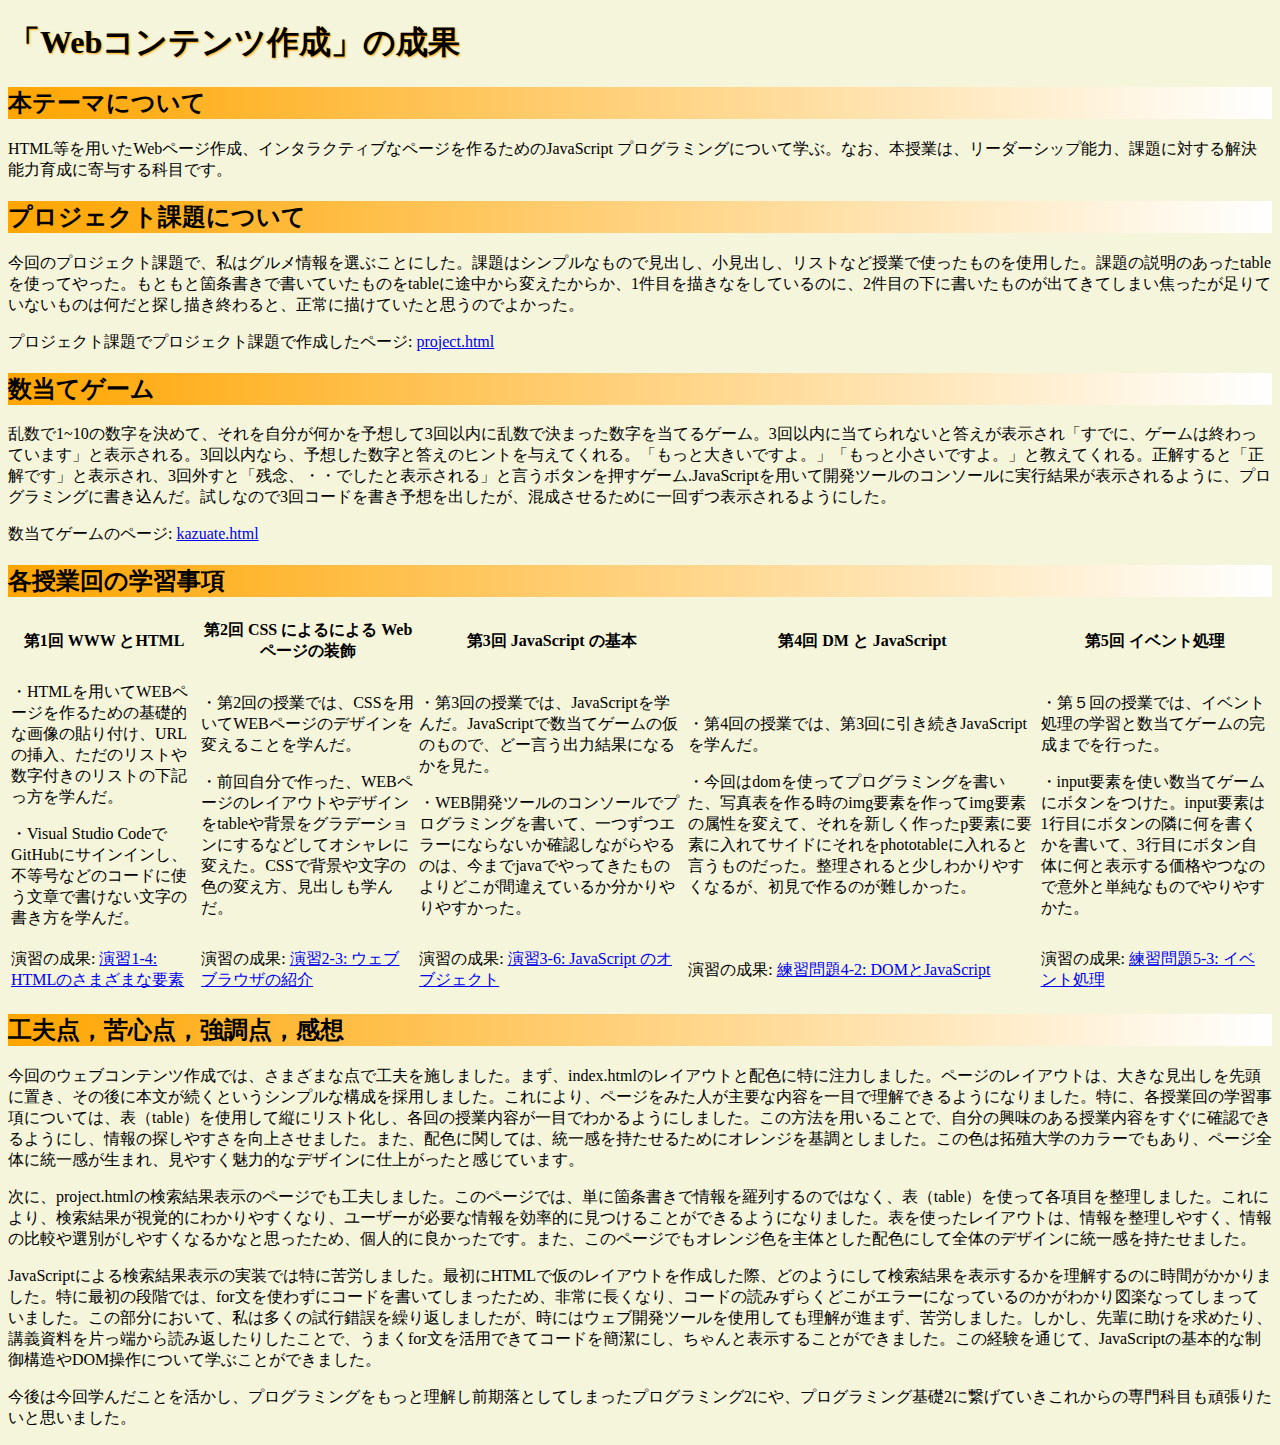
<file: index.html>
<!DOCTYPE html>
<html>
  <head>
    <meta charset="utf-8">
    <title>My test page</title>
    <link rel="stylesheet" href="style.css">
  </head>
  <body>
    <h1>「Webコンテンツ作成」の成果</h1>
    <h2>本テーマについて</h2>
      <p>HTML等を用いたWebページ作成、インタラクティブなページを作るためのJavaScript プログラミングについて学ぶ。なお、本授業は、リーダーシップ能力、課題に対する解決能力育成に寄与する科目です。</p>
    <h2>プロジェクト課題について</h2>
      <p>今回のプロジェクト課題で、私はグルメ情報を選ぶことにした。課題はシンプルなもので見出し、小見出し、リストなど授業で使ったものを使用した。課題の説明のあったtableを使ってやった。もともと箇条書きで書いていたものをtableに途中から変えたからか、1件目を描きなをしているのに、2件目の下に書いたものが出てきてしまい焦ったが足りていないものは何だと探し描き終わると、正常に描けていたと思うのでよかった。</p>
      <p>プロジェクト課題でプロジェクト課題で作成したページ: 
        <a href="https://g384682023.github.io/medialabo/project.html">project.html</a>
      </p>
    <h2>数当てゲーム</h2>
      <p>乱数で1~10の数字を決めて、それを自分が何かを予想して3回以内に乱数で決まった数字を当てるゲーム。3回以内に当てられないと答えが表示され「すでに、ゲームは終わっています」と表示される。3回以内なら、予想した数字と答えのヒントを与えてくれる。「もっと大きいですよ。」「もっと小さいですよ。」と教えてくれる。正解すると「正解です」と表示され、3回外すと「残念、・・でしたと表示される」と言うボタンを押すゲーム.JavaScriptを用いて開発ツールのコンソールに実行結果が表示されるように、プログラミングに書き込んだ。試しなので3回コードを書き予想を出したが、混成させるために一回ずつ表示されるようにした。</p>
      <p>数当てゲームのページ: 
        <a href="https://g384682023.github.io/medialabo/kazuate.html">kazuate.html</a>
      </p>
    <h2>各授業回の学習事項</h2>


    <table>
      <thead>
        <tr>
          <th scope="col">第1回 WWW とHTML</th>
          <th scope="col">第2回 CSS によるによる Webページの装飾</th>
          <th scope="col">第3回 JavaScript の基本</th>
          <th scope="col">第4回 DM と JavaScript</th>
          <th scope="col">第5回 イベント処理</th>
        </tr>
      </thead>
      <tbody>
        <tr>
          <td>
            <p>・HTMLを用いてWEBページを作るための基礎的な画像の貼り付け、URLの挿入、ただのリストや数字付きのリストの下記っ方を学んだ。</p>
            <p>・Visual Studio CodeでGitHubにサインインし、不等号などのコードに使う文章で書けない文字の書き方を学んだ。</p>
          </td>
          <td>
            <p>・第2回の授業では、CSSを用いてWEBページのデザインを変えることを学んだ。</p>
            <p>・前回自分で作った、WEBページのレイアウトやデザインをtableや背景をグラデーションにするなどしてオシャレに変えた。CSSで背景や文字の色の変え方、見出しも学んだ。</p>
          </td>
          <td>
            <P>・第3回の授業では、JavaScriptを学んだ。JavaScriptで数当てゲームの仮のもので、どー言う出力結果になるかを見た。</P>
            <p>・WEB開発ツールのコンソールでプログラミングを書いて、一つずつエラーにならないか確認しながらやるのは、今までjavaでやってきたものよりどこが間違えているか分かりやりやすかった。</P>
          </td>
          <td>
            <p>・第4回の授業では、第3回に引き続きJavaScriptを学んだ。</p>
            <p>・今回はdomを使ってプログラミングを書いた、写真表を作る時のimg要素を作ってimg要素の属性を変えて、それを新しく作ったp要素に要素に入れてサイドにそれをphototableに入れると言うものだった。整理されると少しわかりやすくなるが、初見で作るのが難しかった。</p>
          </td>
          <td>
            <p>・第５回の授業では、イベント処理の学習と数当てゲームの完成までを行った。</p>
            <p>・input要素を使い数当てゲームにボタンをつけた。input要素は1行目にボタンの隣に何を書くかを書いて、3行目にボタン自体に何と表示する価格やつなので意外と単純なものでやりやすかた。</p>
          </td>
        </tr>
        <tr>
          <td>
            演習の成果: 
          <a href="https://g384682023.github.io/medialabo/practice-html/elements.html">演習1-4: HTMLのさまざまな要素</a>
          </td>
          <td>
            演習の成果: 
          <a href="https://g384682023.github.io/medialabo/practice-css/browser-intro.html">演習2-3: ウェブブラウザの紹介</a>
          </td>
          <td>
            演習の成果: 
          <a href="https://g384682023.github.io/medialabo/practice-js/obj-practice.html">演習3-6: JavaScript のオブジェクト</a>
          </td>
          <td>
            演習の成果: 
          <a href="https://g384682023.github.io/medialabo/practice-dom/dom-exercise.html">練習問題4-2: DOMとJavaScript</a>
          </td>
          <td>
            演習の成果: 
          <a href="https://g384682023.github.io/medialabo/practice-event/event-list.html">練習問題5-3: イベント処理</a>
          </td>
        </tr>
      </tbody>
    </table>
    <h2>工夫点，苦心点，強調点，感想</h2>
      <p>今回のウェブコンテンツ作成では、さまざまな点で工夫を施しました。まず、index.htmlのレイアウトと配色に特に注力しました。ページのレイアウトは、大きな見出しを先頭に置き、その後に本文が続くというシンプルな構成を採用しました。これにより、ページをみた人が主要な内容を一目で理解できるようになりました。特に、各授業回の学習事項については、表（table）を使用して縦にリスト化し、各回の授業内容が一目でわかるようにしました。この方法を用いることで、自分の興味のある授業内容をすぐに確認できるようにし、情報の探しやすさを向上させました。また、配色に関しては、統一感を持たせるためにオレンジを基調としました。この色は拓殖大学のカラーでもあり、ページ全体に統一感が生まれ、見やすく魅力的なデザインに仕上がったと感じています。</p>
      <p>次に、project.htmlの検索結果表示のページでも工夫しました。このページでは、単に箇条書きで情報を羅列するのではなく、表（table）を使って各項目を整理しました。これにより、検索結果が視覚的にわかりやすくなり、ユーザーが必要な情報を効率的に見つけることができるようになりました。表を使ったレイアウトは、情報を整理しやすく、情報の比較や選別がしやすくなるかなと思ったため、個人的に良かったです。また、このページでもオレンジ色を主体とした配色にして全体のデザインに統一感を持たせました。</p>
      <p>JavaScriptによる検索結果表示の実装では特に苦労しました。最初にHTMLで仮のレイアウトを作成した際、どのようにして検索結果を表示するかを理解するのに時間がかかりました。特に最初の段階では、for文を使わずにコードを書いてしまったため、非常に長くなり、コードの読みずらくどこがエラーになっているのかがわかり図楽なってしまっていました。この部分において、私は多くの試行錯誤を繰り返しましたが、時にはウェブ開発ツールを使用しても理解が進まず、苦労しました。しかし、先輩に助けを求めたり、講義資料を片っ端から読み返したりしたことで、うまくfor文を活用できてコードを簡潔にし、ちゃんと表示することができました。この経験を通じて、JavaScriptの基本的な制御構造やDOM操作について学ぶことができました。</p>
      <p>今後は今回学んだことを活かし、プログラミングをもっと理解し前期落としてしまったプログラミング2にや、プログラミング基礎2に繋げていきこれからの専門科目も頑張りたいと思いました。</p>
  </body>
</html>
</file>
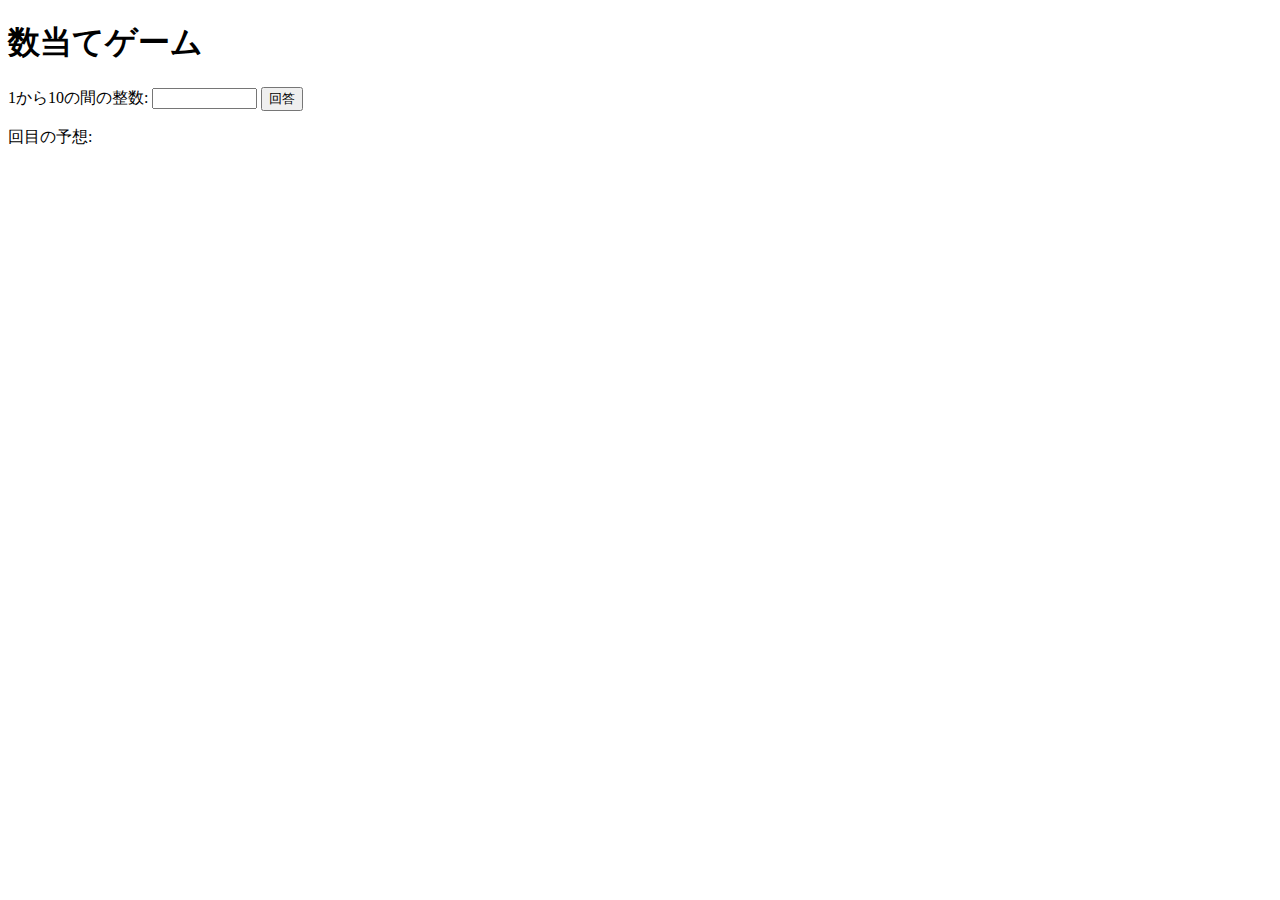
<file: kazuate.html>
<!DOCTYPE html>
<html>
  <head>
    <meta charset="utf-8">
    <title>数当てゲーム</title>
    <script src="kazuate.js" defer></script>
  </head>

  <body>
    <h1>数当てゲーム</h1>
    <label for="kaito">1から10の間の整数:</label>
    <input type="text" name="kaito" id="kaito" size="10">
    <button id="print">回答</button>
    <p><span id="kaisu"></span>回目の予想: <span id="answer"></span></p>
    <p id="result"></p>
  </body>
</html>
</file>
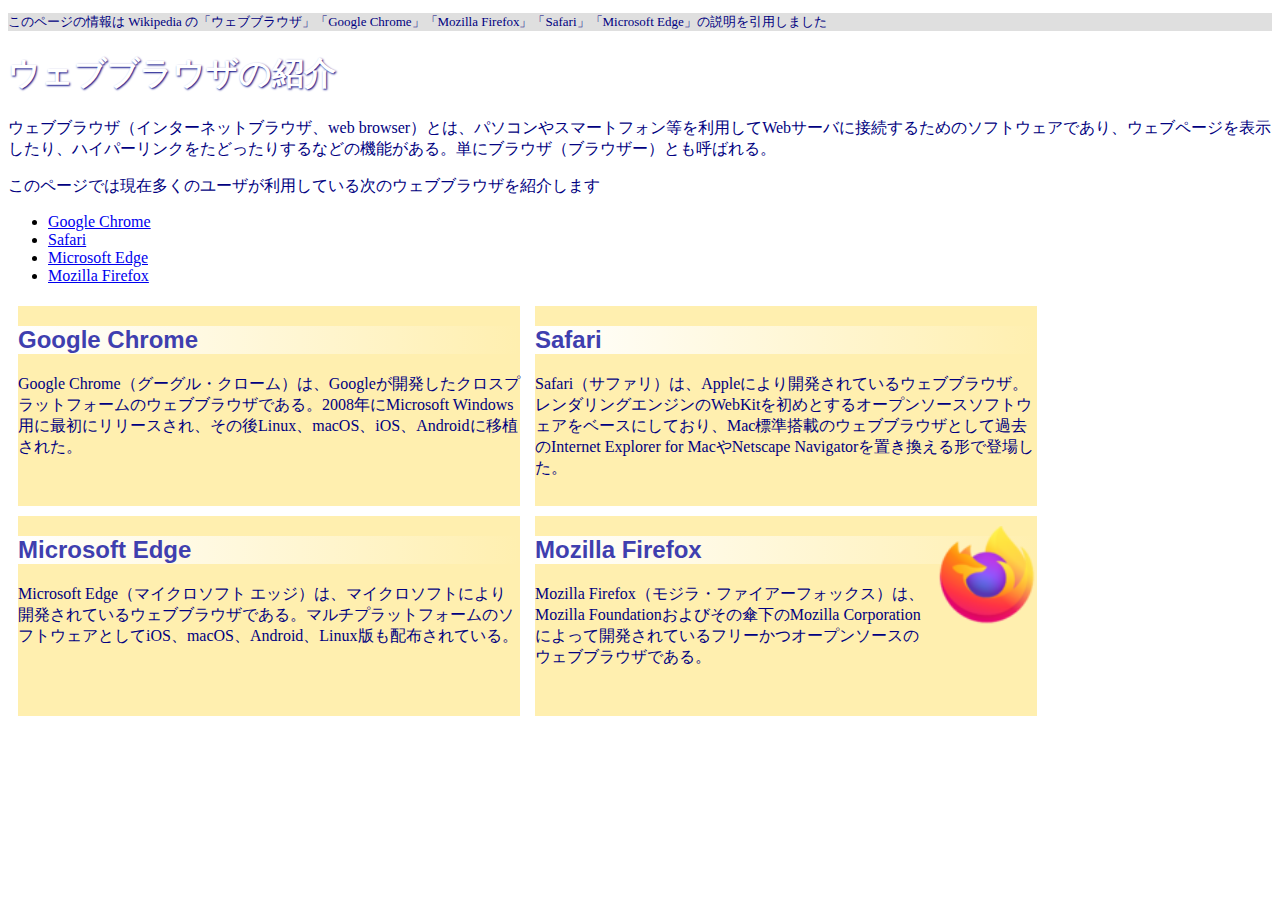
<file: practice-css/browser-intro.html>
<!doctype html>
<html lang="ja">
<head>
    <meta charset="utf-8">
    <title>ウェブブラウザの紹介</title>
	<link rel="stylesheet" href="browser-intro.css">
</head>

<body>

<p class="info">このページの情報は Wikipedia の「ウェブブラウザ」「Google Chrome」「Mozilla Firefox」「Safari」「Microsoft Edge」の説明を引用しました</p>

<h1>ウェブブラウザの紹介</h1>

<p>ウェブブラウザ（インターネットブラウザ、web browser）とは、パソコンやスマートフォン等を利用してWebサーバに接続するためのソフトウェアであり、ウェブページを表示したり、ハイパーリンクをたどったりするなどの機能がある。単にブラウザ（ブラウザー）とも呼ばれる。</p>

<p>このページでは現在多くのユーザが利用している次のウェブブラウザを紹介します</p>
<ul>
	<li><a href="https://ja.wikipedia.org/wiki/Google_Chrome">Google Chrome<a></li>
	<li><a href="https://ja.wikipedia.org/wiki/Safari">Safari</a></li>
	<li><a href="https://ja.wikipedia.org/wiki/Microsoft_Edge">Microsoft Edge</a></li>
	<li><a href="https://ja.wikipedia.org/wiki/Mozilla_Firefox">Mozilla Firefox</a></li>
</ul>


<div id="zentai">

<div>
<h2>Google Chrome</h2>
<p>Google Chrome（グーグル・クローム）は、Googleが開発したクロスプラットフォームのウェブブラウザである。2008年にMicrosoft Windows用に最初にリリースされ、その後Linux、macOS、iOS、Androidに移植された。</p>
</div>

<div>
<h2>Safari</h2>
<p>Safari（サファリ）は、Appleにより開発されているウェブブラウザ。レンダリングエンジンのWebKitを初めとするオープンソースソフトウェアをベースにしており、Mac標準搭載のウェブブラウザとして過去のInternet Explorer for MacやNetscape Navigatorを置き換える形で登場した。</p>
</div>

<div>
<h2>Microsoft Edge</h2>
<p>Microsoft Edge（マイクロソフト エッジ）は、マイクロソフトにより開発されているウェブブラウザである。マルチプラットフォームのソフトウェアとしてiOS、macOS、Android、Linux版も配布されている。</p>
</div>

<div>
<img class="sign" src="firefox_icon.png">
<h2>Mozilla Firefox</h2>
<p>Mozilla Firefox（モジラ・ファイアーフォックス）は、Mozilla Foundationおよびその傘下のMozilla Corporationによって開発されているフリーかつオープンソースのウェブブラウザである。</p>
</div>

</div>

</body>

</html>
</file>
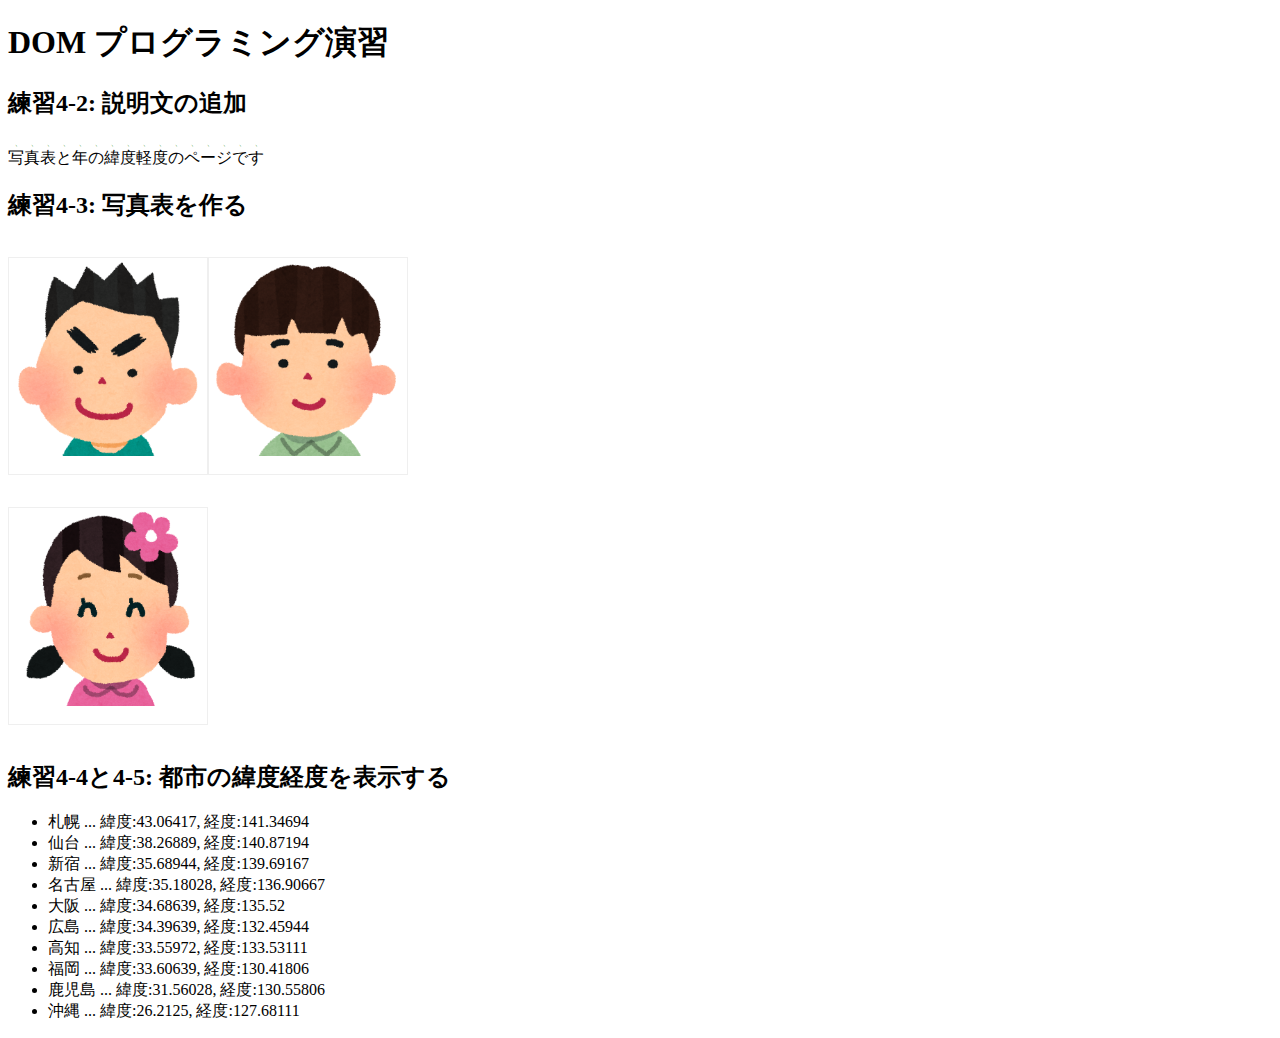
<file: practice-dom/dom-exercise.html>
<!DOCTYPE html>
<html>
  <head>
    <title>練習4-2から4-5</title>
	<link rel="stylesheet" href="dom-exercise.css">
	<script src="dom-exercise.js" defer></script>
  </head>

  <body>
	  <!-- 注意: 
		  このファイルをエディタで直接編集しないこと！
	  -->

	  <h1>DOM プログラミング演習</h1>

	  <h2 id="ex42">練習4-2: 説明文の追加</h2>


	  <h2>練習4-3: 写真表を作る</h2>
	  <div id="phototable"></div>
	  

	  <h2>練習4-4と4-5: 都市の緯度経度を表示する</h2>

	 
	  <ul id="location">
		<li>この要素は JavaScript プログラムで削除すること</li>
		<li>この要素は JavaScript プログラムで削除すること</li>
		<li>この要素は JavaScript プログラムで削除すること</li>
	  </ul>
  </body>
</html>
</file>
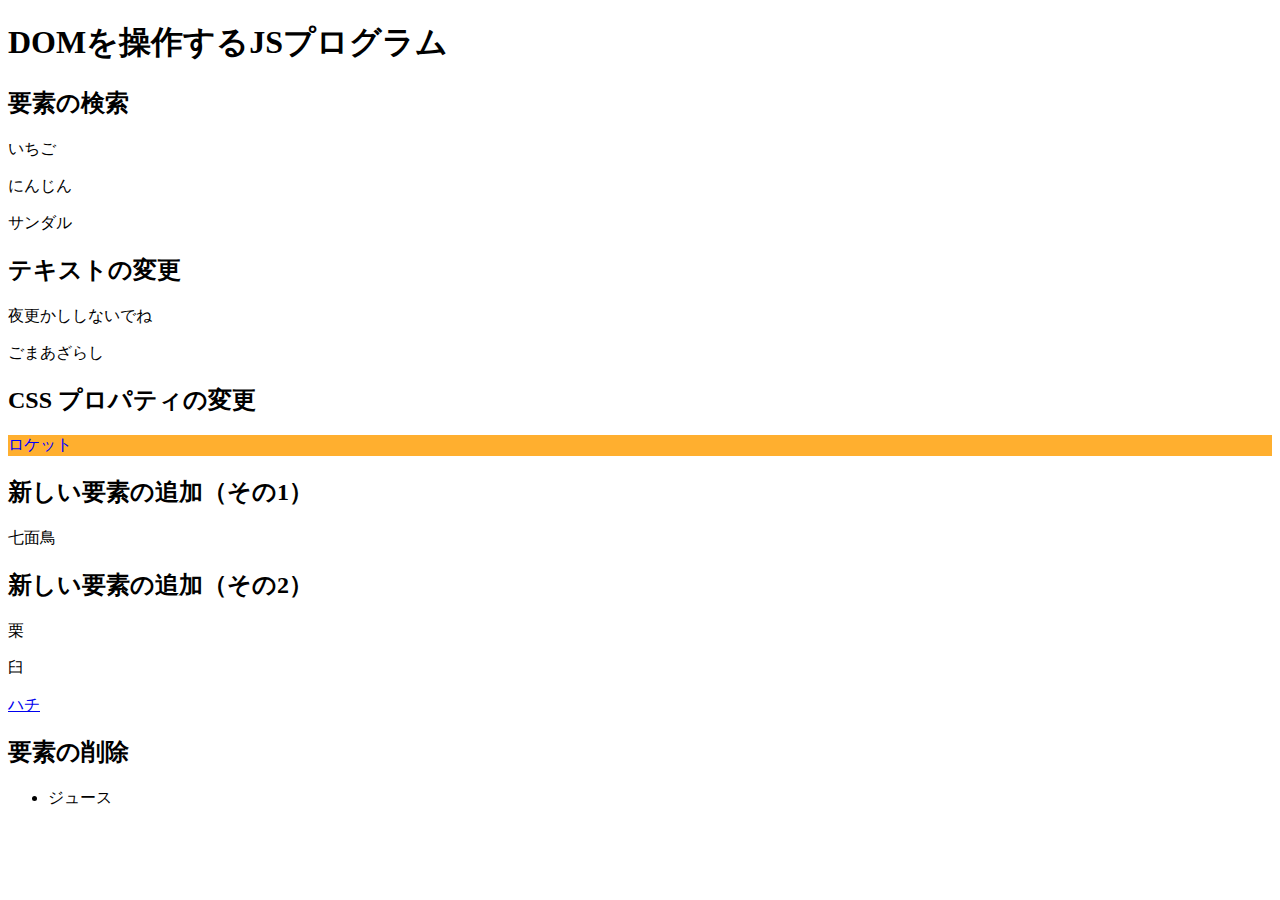
<file: practice-dom/dom-intro.html>
<!DOCTYPE html>
<html>
  <head>
    <title>DOMを操作するJSプログラム</title>
	<script src="dom-intro.js" defer></script>
  </head>

  <body>
	  <h1>DOMを操作するJSプログラム</h1>

	  <h2>要素の検索</h2>
	  <p id="strawberry">いちご</p>
	  <p class="cands">にんじん</p>
	  <p class="cands">サンダル</p>

	  <h2>テキストの変更</h2>
	  <p id="yacht">ヨット</p>
	  <p>ごま<span id="solt">しお</span></p>

	  <h2>CSS プロパティの変更</h2>
	  <p id="rocket">ロケット</p>
	  
	  <h2 id="addition">新しい要素の追加（その1）</h2>

	  <h2>新しい要素の追加（その2）</h2>
	  <div id="sarukani">
		  <p>栗</p>
		  <p>臼</p>
	  </div>

	  <h2>要素の削除</h2>
	  <ul>
		  <li id="whale">クジラ</li>
		  <li>ジュース</li>
	  </ul>
  </body>
</html>
</file>
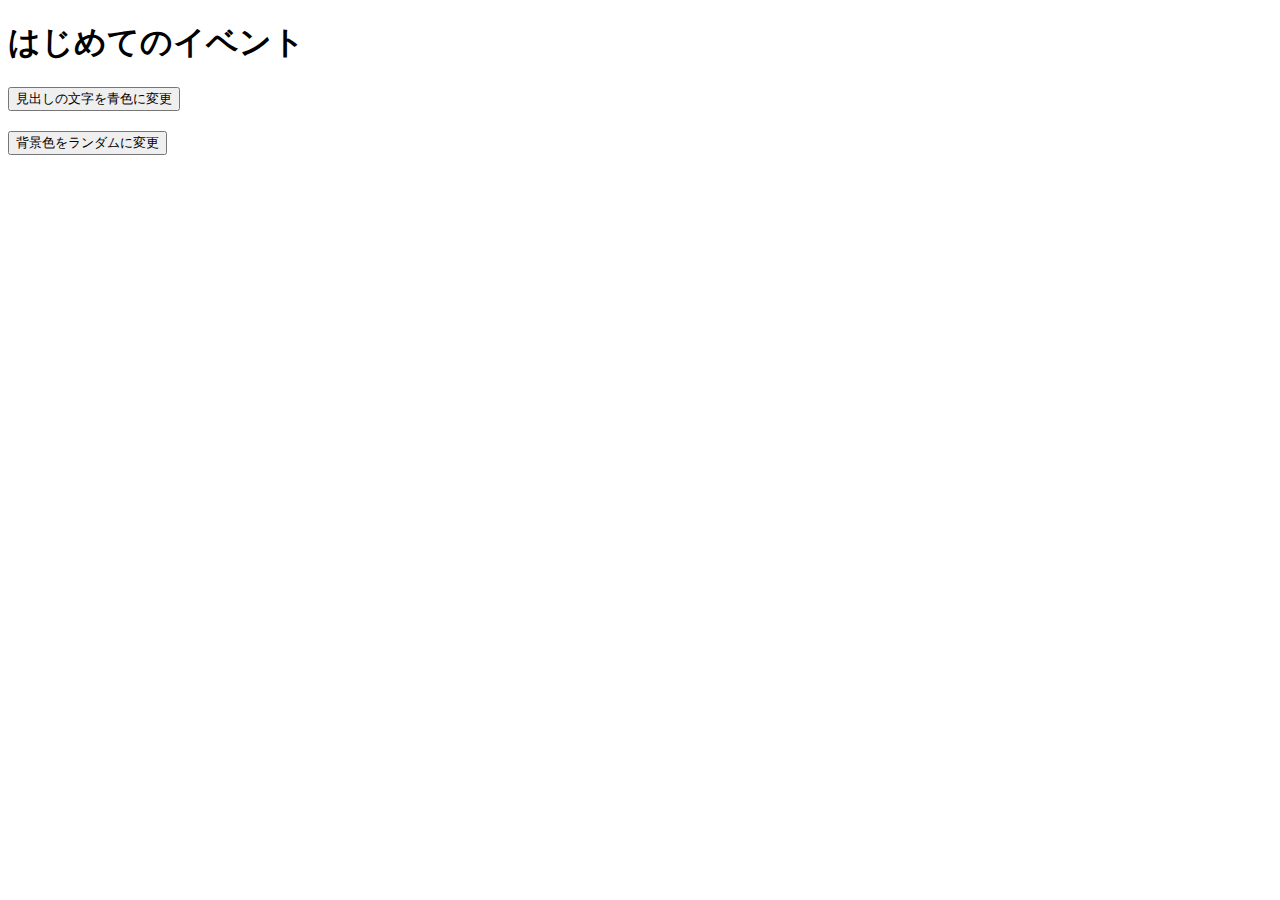
<file: practice-event/event-intro.html>
<!DOCTYPE html>
<html>
  <head>
    <title>はじめてのイベント</title>
	<link rel="stylesheet" href="event-intro.css">
	<script src="event-intro.js" defer></script>
  </head>

  <body>
    <h1>はじめてのイベント</h1>
	<button id="blue">見出しの文字を青色に変更</button>
	<button id="random">背景色をランダムに変更</button>
  </body>
</html>
</file>
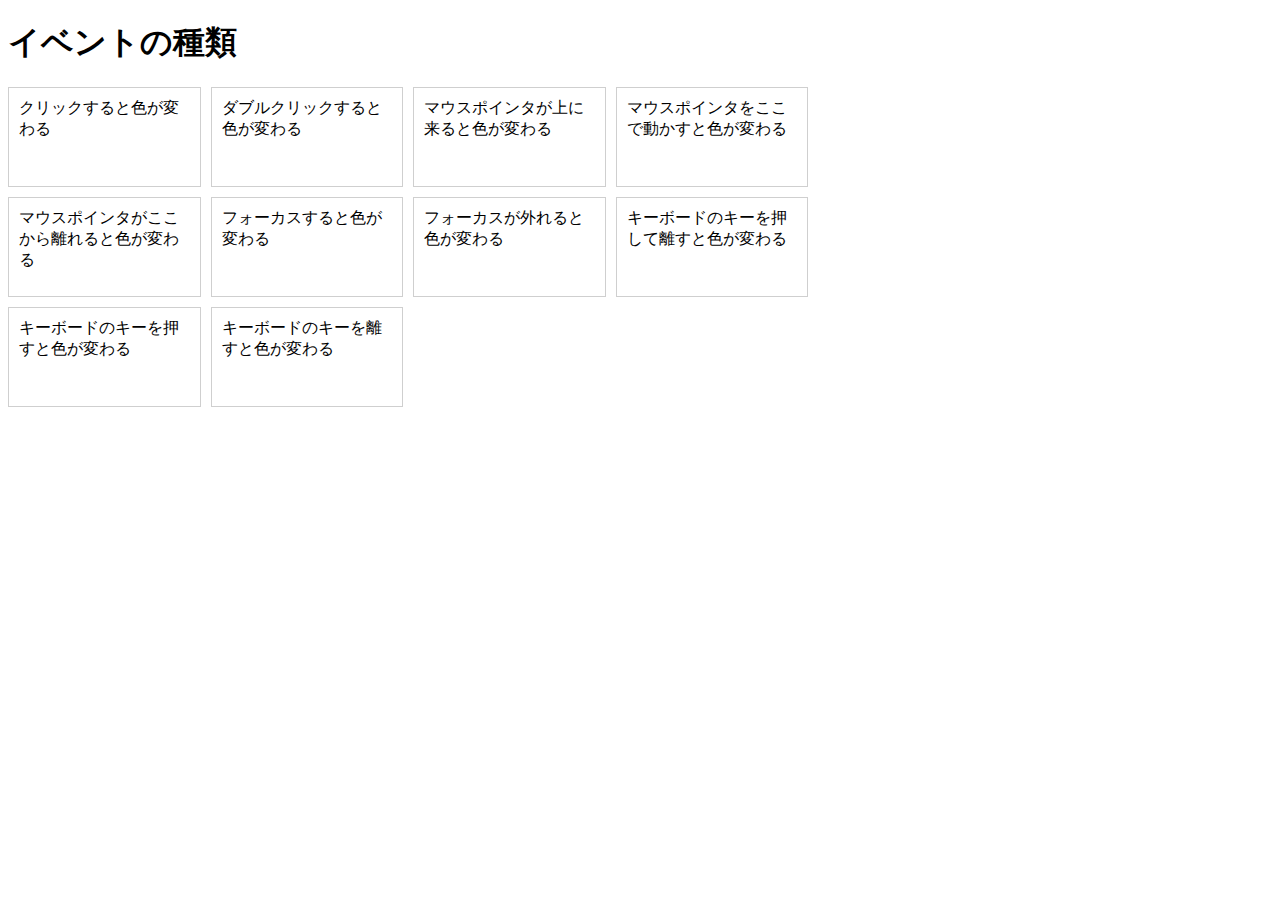
<file: practice-event/event-list.html>
<!DOCTYPE html>
<html>
  <head>
    <title>イベントの種類</title>
	<link rel="stylesheet" href="event-list.css">
	<script src="event-list.js" defer></script>
  </head>

  <body>
    <h1>イベントの種類</h1>
	<div id="main">
		<div class="cell" id="cell1">クリックすると色が変わる</div>
		<div class="cell" id="cell2">ダブルクリックすると色が変わる</div>
		<div class="cell" id="cell3">マウスポインタが上に来ると色が変わる</div>
		<div class="cell" id="cell4">マウスポインタをここで動かすと色が変わる</div>

		<div class="cell" id="cell5">マウスポインタがここから離れると色が変わる</div>
		<div class="cell" id="cell6" tabindex="1">フォーカスすると色が変わる</div>
		<div class="cell" id="cell7" tabindex="2">フォーカスが外れると色が変わる</div>
		<div class="cell" id="cell8" tabindex="3">キーボードのキーを押して離すと色が変わる</div>
		<div class="cell" id="cell9" tabindex="4">キーボードのキーを押すと色が変わる</div>
		<div class="cell" id="cell10" tabindex="5">キーボードのキーを離すと色が変わる</div>
  </body>
</html>
</file>
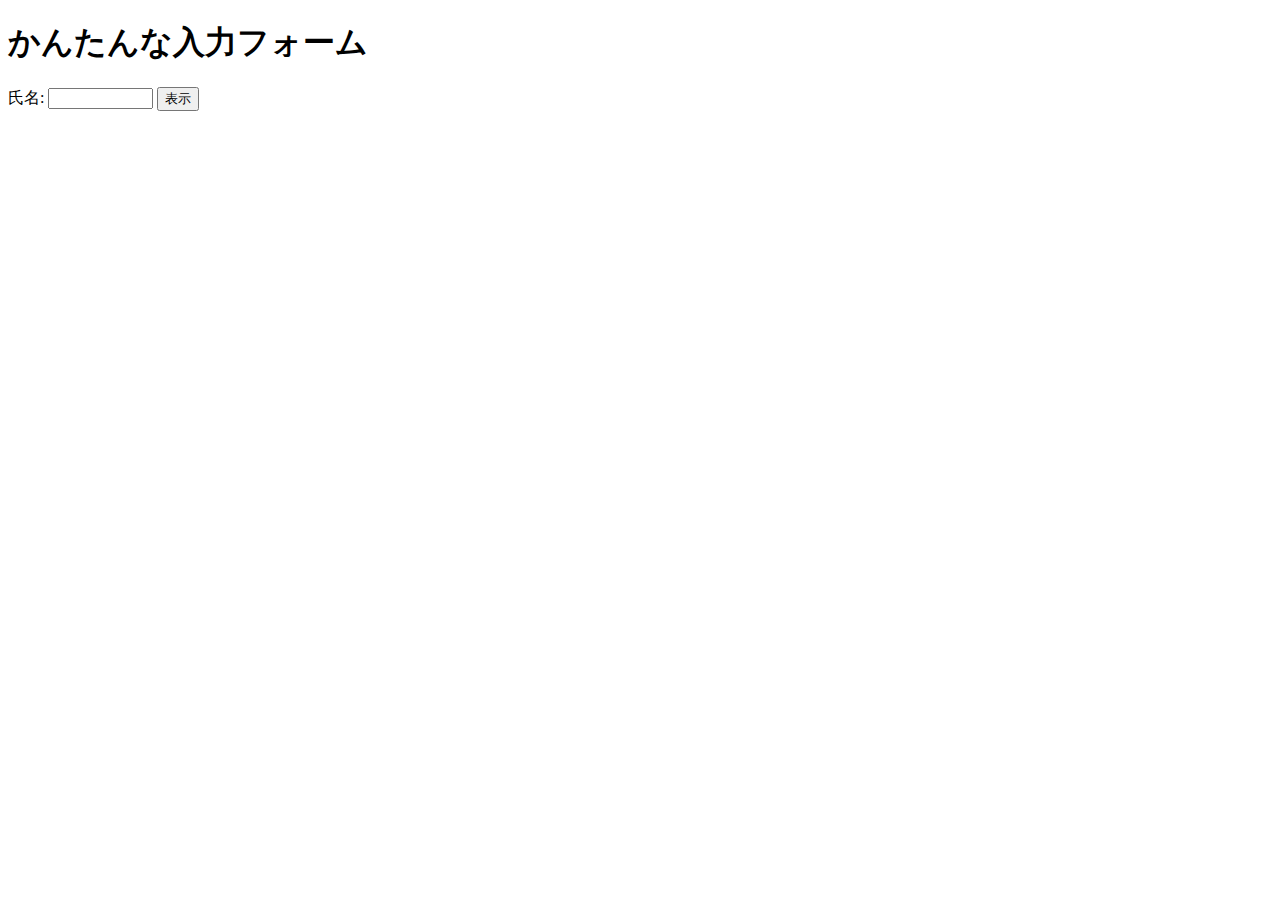
<file: practice-event/input-demo.html>
<!DOCTYPE html>
<html>
  <head>
    <title>かんたんな入力フォーム</title>
	<script src="input-demo.js" defer></script>
  </head>

  <body>
    <h1>かんたんな入力フォーム</h1>
	<label for="shimei">氏名: </label>
	<input type="text" name="shimei" size="10">
	<button id="print">表示</button>
  </body>
</html>
</file>
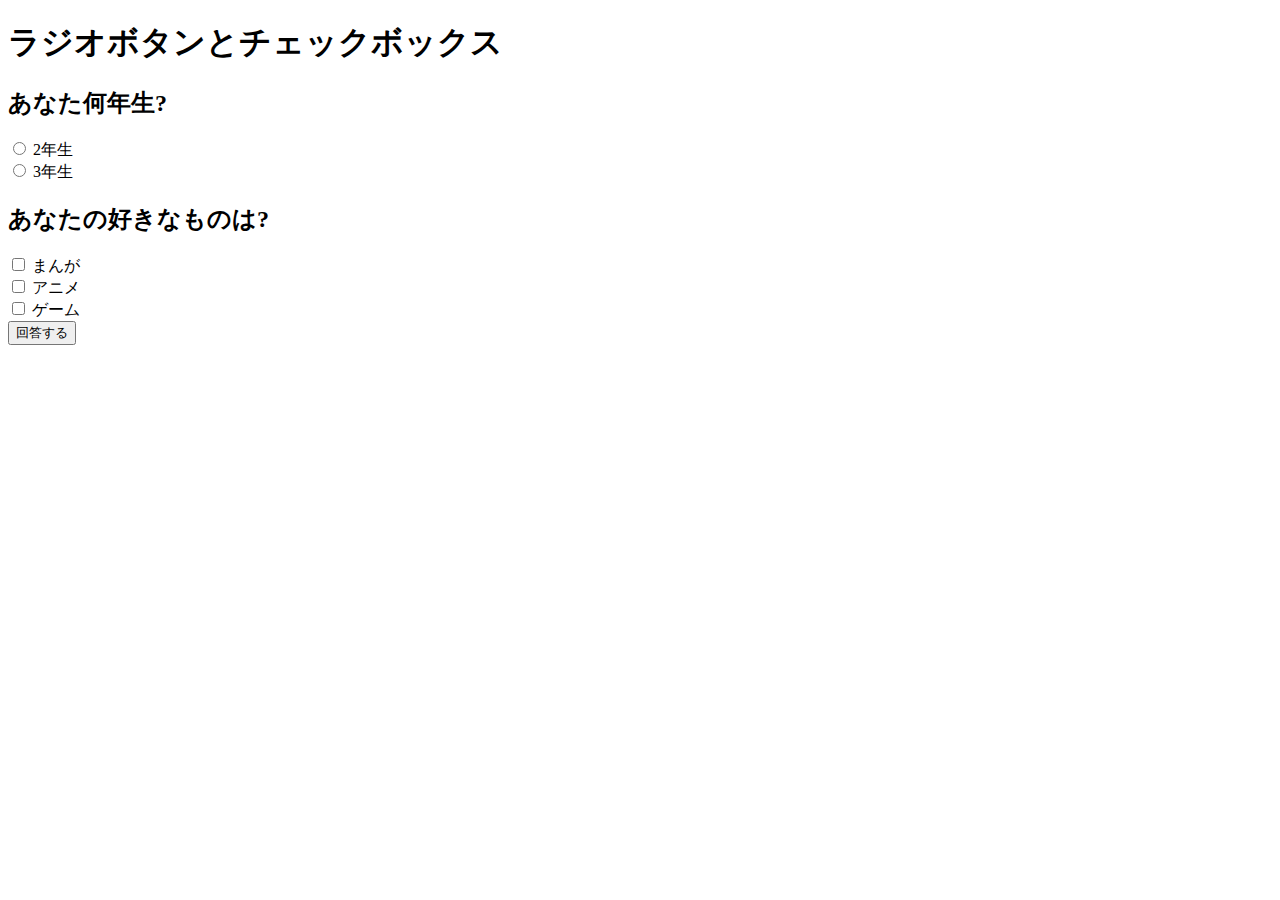
<file: practice-event/radio-checkbox-demo.html>
<!DOCTYPE html>
<html>
  <head>
    <title>ラジオボタンとチェックボックス</title>
	<script src="radio-checkbox-demo.js" defer></script>
  </head>

  <body>
    <h1>ラジオボタンとチェックボックス</h1>
	<h2>あなた何年生?</h2>
	<div>
		<input type="radio" name="year" id="year2" value="2">
		<label for="year2">2年生</label>
	</div>
	<div>
		<input type="radio" name="year" id="year3" value="3">
		<label for="year3">3年生</label>
	</div>

	<h2>あなたの好きなものは?</h2>
	<div>
		<input type="checkbox" name="hobby" id="manga" value="manga">
		<label for="manga">まんが</label>
	</div>
	<div>
		<input type="checkbox" name="hobby" id="anime" value="anime">
		<label for="anime">アニメ</label>
	</div>
	<div>
		<input type="checkbox" name="hobby" id="game" value="game">
		<label for="game">ゲーム</label>
	</div>

	<div>
		<button id="answer">回答する</button>
	</div>
  </body>
</html>
</file>
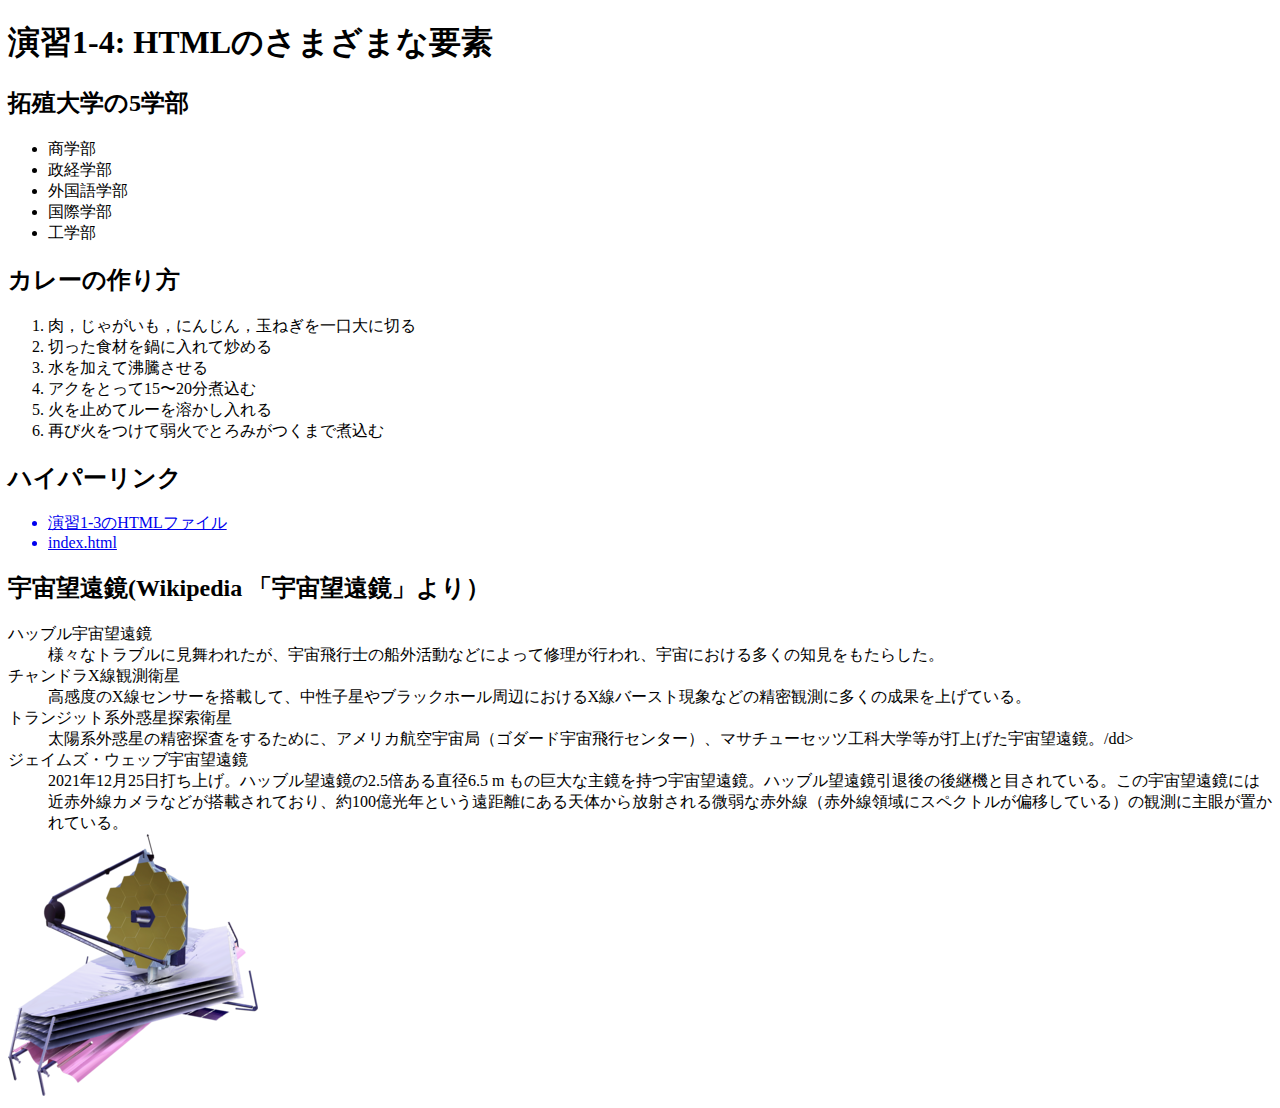
<file: practice-html/elements.html>
<!DOCTYPE html>
<html>
  <head>
    <meta charset="utf-8">
    <title>演習1-4: HTMLのさまざまな要素</title>
  </head>
  <body>
	<h1>演習1-4: HTMLのさまざまな要素</h1>
		<h2>拓殖大学の5学部</h2>
			<ul>
				<li>商学部</li>
				<li>政経学部</li>
				<li>外国語学部</li>
				<li>国際学部</li>
				<li>工学部</li>
			</ul>
		<h2>カレーの作り方</h2>
			<ol>
				<li>肉，じゃがいも，にんじん，玉ねぎを一口大に切る</li>
				<li>切った食材を鍋に入れて炒める</li>
				<li>水を加えて沸騰させる</li>
				<li>アクをとって15〜20分煮込む</li>
				<li>火を止めてルーを溶かし入れる</li>
				<li>再び火をつけて弱火でとろみがつくまで煮込む</li>
			</ol>
		<h2>ハイパーリンク</h2>
			<ul>
				<a href="https://g384682023.github.io/medialabo/practice-html/structure.html">
					<li>演習1-3のHTMLファイル</li>
				</a>
				<a href="https://g384682023.github.io/medialabo/index.html">
					<li>index.html</li>
				</a>
			</ul>
		<h2>宇宙望遠鏡(Wikipedia 「宇宙望遠鏡」より）</h2>	
			<gl>
				<dt>ハッブル宇宙望遠鏡</dt>
				<dd>様々なトラブルに見舞われたが、宇宙飛行士の船外活動などによって修理が行われ、宇宙における多くの知見をもたらした。</dd>
				<dt>チャンドラX線観測衛星</dt>
				<dd>高感度のX線センサーを搭載して、中性子星やブラックホール周辺におけるX線バースト現象などの精密観測に多くの成果を上げている。</dd>
				<dt>トランジット系外惑星探索衛星</dt>
				<dd>太陽系外惑星の精密探査をするために、アメリカ航空宇宙局（ゴダード宇宙飛行センター）、マサチューセッツ工科大学等が打上げた宇宙望遠鏡。/dd>
				<dt>ジェイムズ・ウェッブ宇宙望遠鏡</dt>
				<dd>2021年12月25日打ち上げ。ハッブル望遠鏡の2.5倍ある直径6.5 m もの巨大な主鏡を持つ宇宙望遠鏡。ハッブル望遠鏡引退後の後継機と目されている。この宇宙望遠鏡には近赤外線カメラなどが搭載されており、約100億光年という遠距離にある天体から放射される微弱な赤外線（赤外線領域にスペクトルが偏移している）の観測に主眼が置かれている。</dd>
			</gl>

			<img src="JWST_spacecraft_model_2.png" alt="JSWTの画像" />
  </body>
</html>
</file>
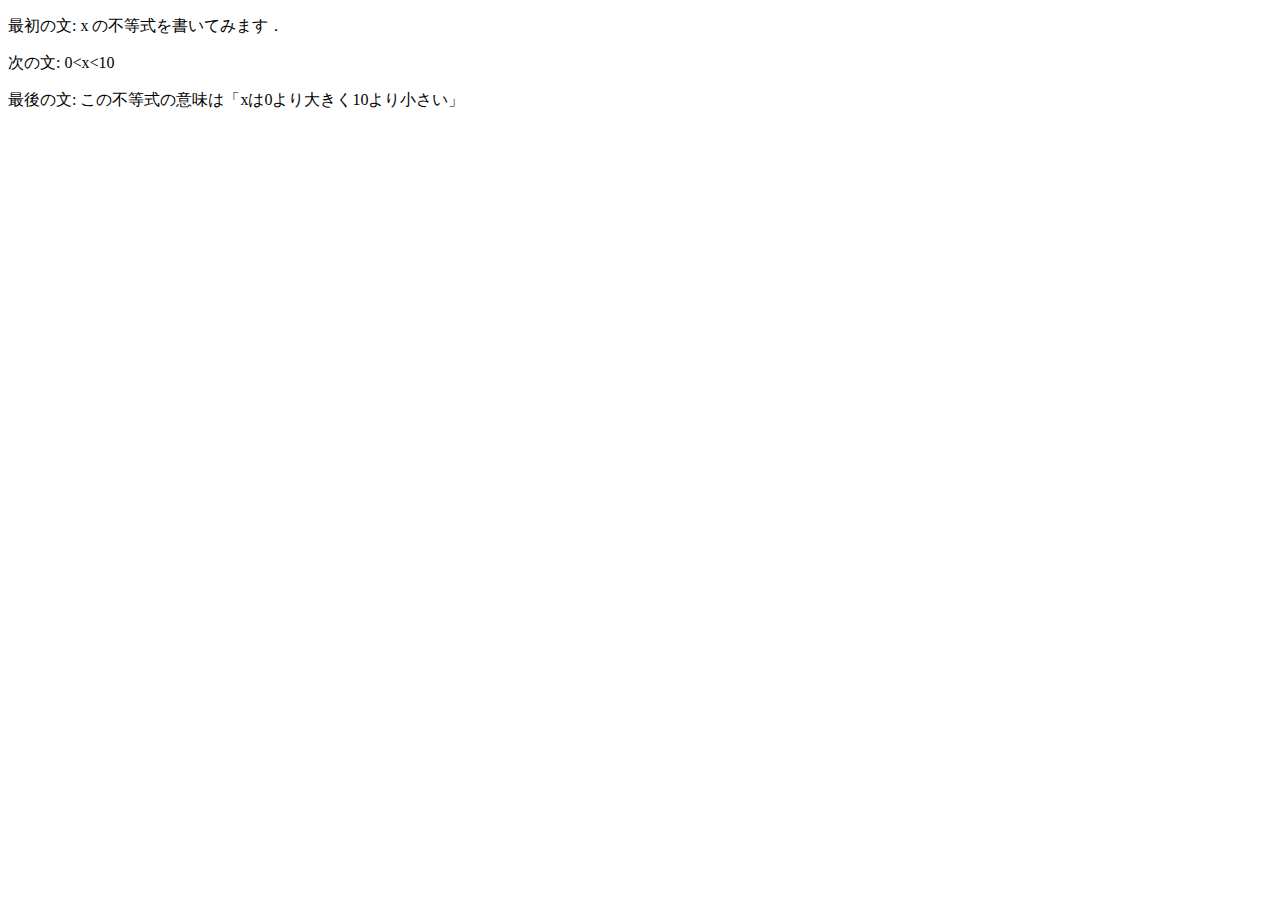
<file: practice-html/structure.html>
<!DOCTYPE html>
<html>
  <head>
    <meta charset="utf-8">
    <title>演習1-3</title>
  </head>
  <body>
   <p>最初の文: x の不等式を書いてみます．</p>
   <p>次の文: 0&lt;x&lt;10 </p>
   <p>最後の文: この不等式の意味は「xは0より大きく10より小さい」</p>

   <!--<p>これは不要な文章です．</p>-->

  </body>
</html>
</file>
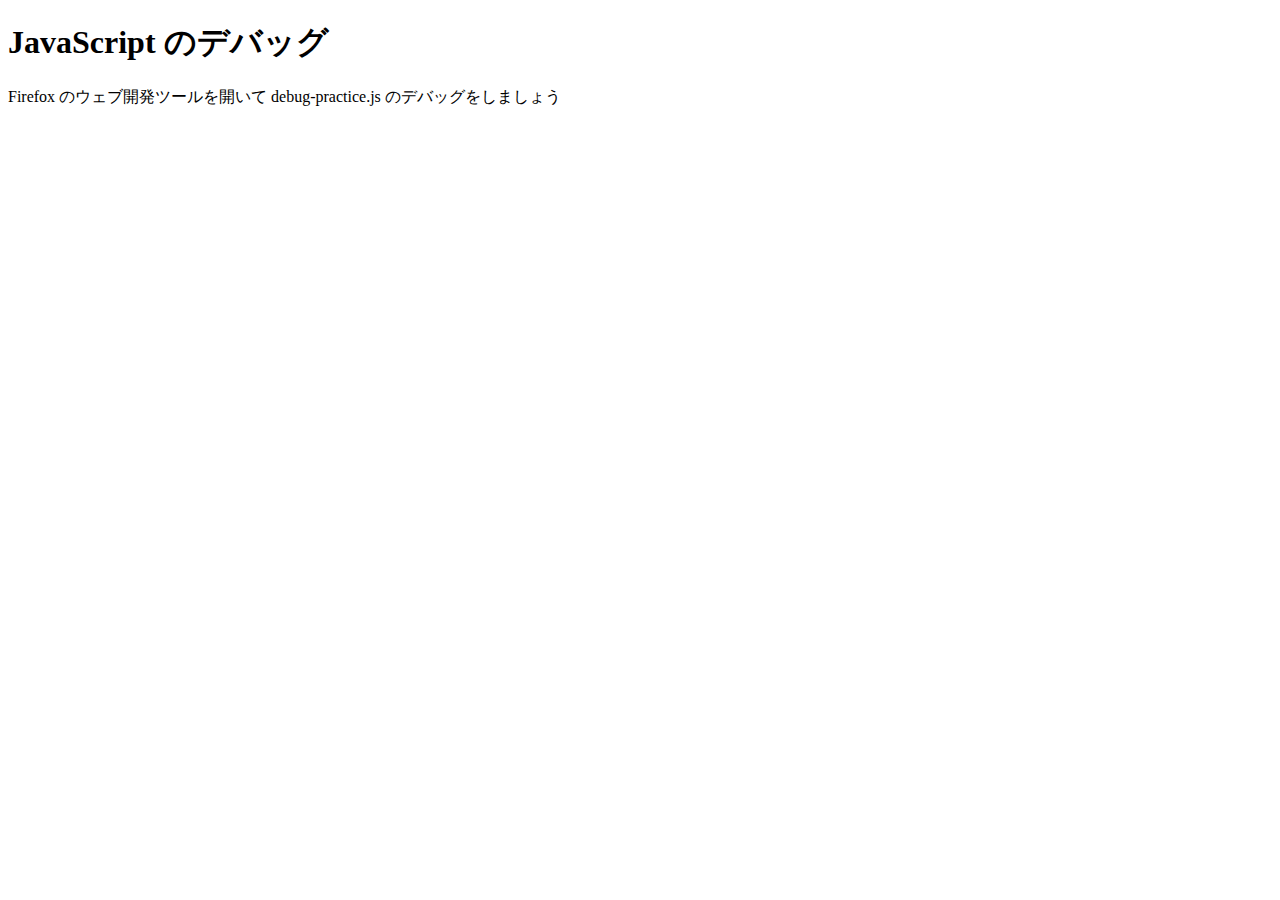
<file: practice-js/debug-practice.html>
<!DOCTYPE html>
<html>
  <head>
    <meta charset="utf-8">
    <title>JavaScript のデバッグ</title>
	<script src="debug-practice.js" defer></script>
  </head>

  <body>
    <h1>JavaScript のデバッグ</h1>

    <p>Firefox のウェブ開発ツールを開いて debug-practice.js のデバッグをしましょう</p>
  </body>
</html>
</file>
<file: style.css>
h1 {
    
    color: black;
	text-shadow: 1px 1px 2px orange;
    
}
h2 {

    color:black;
    background: linear-gradient(to right, orange, white);
}
*{
    background-color: beige;
}
table{
    width: 100%;
    width: auto;
    height: 100px;
}
</file>
<file: practice-css/browser-intro.css>
p {
	color: navy;
}

p.info {
	font-size: small;
	background-color: #dfdfdf;
}

h1 {
	color: white;
	text-shadow: 1px 1px 2px navy;
}

h2 {
	font-family: "cursive", sans-serif;
	color: #3f3faf;
	background: linear-gradient(to right, white, #ffefaf);
}

div#zentai {
	display: grid;
	grid-template-columns: 1fr 1fr;
	grid-auto-rows: 200px 200px;        
    grid-gap: 10px; 
	padding: 5px;
	width: 1024px;
}

div#zentai > div {
	margin-left: 5px;
	background-color: #ffefaf;
}
img.sign {
    float: right; 

    width: 100px;
    height: 100px;
    margin: 10px 0 10px 10px;
}
</file>
<file: practice-dom/dom-exercise.css>
div#phototable {
	display: grid; 
	grid-template-columns: 1fr 1fr;
    grid-auto-rows: 250px;
    width: 400px;
}

div#phototable > p {
	border: 1px solid #efefef;
	
}

div#phototable > p > img {
	display: block;
	width: 100%;
}
</file>
<file: practice-event/event-intro.css>
button {
	display: block;
	margin-top: 20px;
}
</file>
<file: practice-event/event-list.css>
#main {
	display: grid;
	grid-template-columns: 1fr 1fr 1fr 1fr;
	grid-auto-rows: 100px;
	grid-gap: 10px;
	width: 800px;
}

.cell {
	padding: 10px;
	border: 1px solid #cfcfcf;
}

.cell:focus {
	border: 1px solid black;
}
</file>
